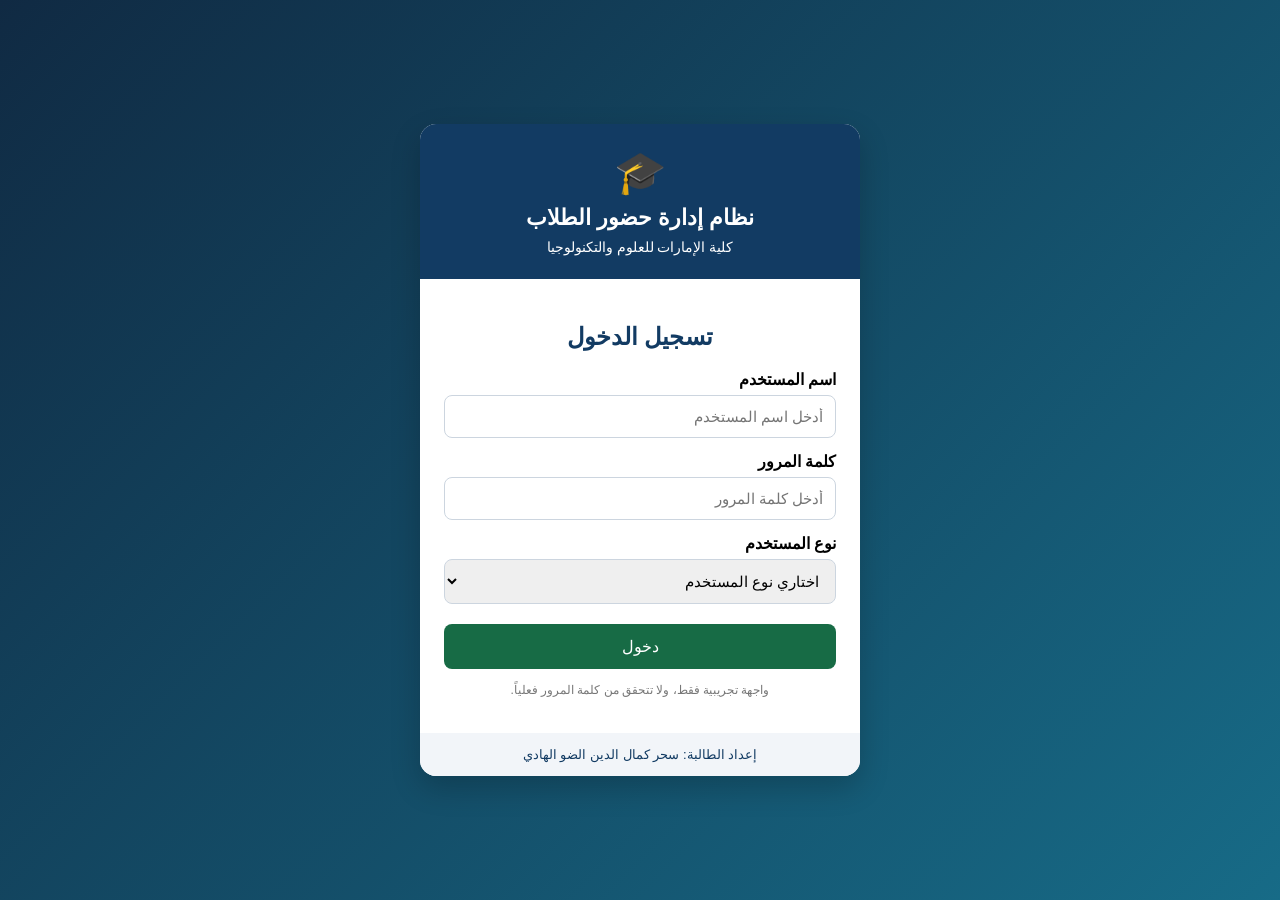
<file: index.html>
<!DOCTYPE html>
<html lang="ar" dir="rtl">
<head>
<meta charset="UTF-8">
<meta name="viewport" content="width=device-width, initial-scale=1.0">
<title>تسجيل الدخول | نظام حضور الطلاب</title>
<style>
*{box-sizing:border-box}body{margin:0;font-family:Arial,sans-serif;background:linear-gradient(135deg,#102a43,#176b87);min-height:100vh;display:grid;place-items:center;padding:20px}
.card{width:100%;max-width:440px;background:#fff;border-radius:16px;overflow:hidden;box-shadow:0 12px 30px #0003}
header{background:#123b63;color:#fff;text-align:center;padding:24px 16px}header .icon{font-size:42px}header h1{font-size:22px;margin:8px 0}header p{margin:0;font-size:14px}
main{padding:24px}h2{text-align:center;color:#123b63}label{display:block;margin:14px 0 6px;font-weight:bold}input,select{width:100%;padding:12px;border:1px solid #ccd5df;border-radius:8px;font-size:15px}button,.btn{display:block;width:100%;border:0;border-radius:8px;padding:13px;margin-top:20px;background:#176b45;color:#fff;font-size:16px;text-align:center;text-decoration:none;cursor:pointer}button:hover,.btn:hover{background:#105236}.note{text-align:center;color:#777;font-size:12px;margin-top:14px}footer{text-align:center;background:#f2f5f9;color:#123b63;padding:14px;font-size:13px}
</style>
</head>
<body>
<div class="card">
<header><div class="icon">🎓</div><h1>نظام إدارة حضور الطلاب</h1><p>كلية الإمارات للعلوم والتكنولوجيا</p></header>
<main>
<h2>تسجيل الدخول</h2>
<form action="attendance.html" method="get">
<label for="username">اسم المستخدم</label><input id="username" name="username" type="text" placeholder="أدخل اسم المستخدم" required>
<label for="password">كلمة المرور</label><input id="password" name="password" type="password" placeholder="أدخل كلمة المرور" required>
<label for="role">نوع المستخدم</label><select id="role" name="role" required><option value="">اختاري نوع المستخدم</option><option>مدير النظام</option><option>طالب</option><option>ليدر الدفعة</option></select>
<button type="submit">دخول</button>
</form>
<p class="note">واجهة تجريبية فقط، ولا تتحقق من كلمة المرور فعلياً.</p>
</main>
<footer>إعداد الطالبة: سحر كمال الدين الضو الهادي</footer>
</div>
</body>
</html>
</file>
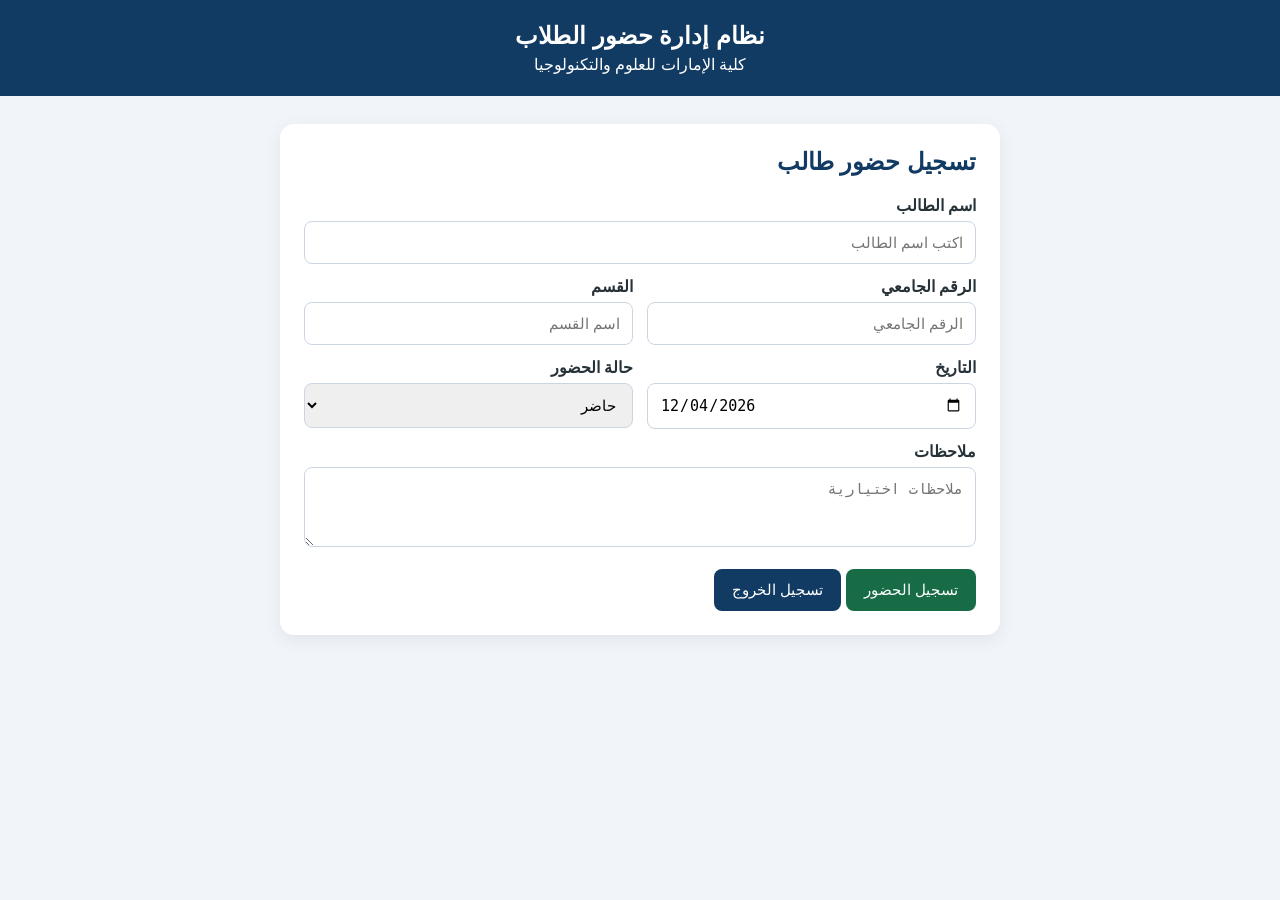
<file: attendance.html>
<!DOCTYPE html>
<html lang="ar" dir="rtl">
<head>
<meta charset="UTF-8">
<meta name="viewport" content="width=device-width, initial-scale=1.0">
<title>تسجيل الحضور | نظام حضور الطلاب</title>
<style>
*{box-sizing:border-box}body{margin:0;font-family:Arial,sans-serif;background:#f1f5f9;color:#263238}header{background:#123b63;color:white;text-align:center;padding:22px 12px}header h1{margin:0 0 5px;font-size:24px}main{width:92%;max-width:720px;margin:28px auto}.card{background:#fff;border-radius:14px;padding:24px;box-shadow:0 5px 18px #00000012}h2{color:#123b63;margin-top:0}label{display:block;margin:13px 0 6px;font-weight:bold}input,select,textarea{width:100%;padding:12px;border:1px solid #cbd5e1;border-radius:8px;font-size:15px}textarea{min-height:80px;resize:vertical}.row{display:grid;grid-template-columns:1fr 1fr;gap:14px}button,.link{display:inline-block;border:0;border-radius:8px;padding:12px 18px;background:#176b45;color:white;text-decoration:none;font-size:15px;cursor:pointer;margin-top:18px}button:hover,.link:hover{background:#105236}.secondary{background:#123b63}.status{padding:12px;background:#eef6f0;border-radius:8px;color:#176b45;margin-top:15px;display:none}@media(max-width:560px){.row{grid-template-columns:1fr}}
</style>
</head>
<body>
<header><h1>نظام إدارة حضور الطلاب</h1><div>كلية الإمارات للعلوم والتكنولوجيا</div></header>
<main><section class="card">
<h2>تسجيل حضور طالب</h2>
<form id="attendanceForm">
<label for="studentName">اسم الطالب</label><input id="studentName" required placeholder="اكتب اسم الطالب">
<div class="row">
<div><label for="studentId">الرقم الجامعي</label><input id="studentId" required placeholder="الرقم الجامعي"></div>
<div><label for="department">القسم</label><input id="department" required placeholder="اسم القسم"></div>
</div>
<div class="row">
<div><label for="date">التاريخ</label><input id="date" type="date" required></div>
<div><label for="status">حالة الحضور</label><select id="status" required><option value="حاضر">حاضر</option><option value="غائب">غائب</option><option value="متأخر">متأخر</option></select></div>
</div>
<label for="notes">ملاحظات</label><textarea id="notes" placeholder="ملاحظات اختيارية"></textarea>
<button type="submit">تسجيل الحضور</button>
<a class="link secondary" href="index.html">تسجيل الخروج</a>
<div id="message" class="status" role="status"></div>
</form>
</section></main>
<script>
document.getElementById('date').value = new Date().toISOString().slice(0,10);
document.getElementById('attendanceForm').addEventListener('submit', function(e){
 e.preventDefault();
 const record = {
  studentName: document.getElementById('studentName').value.trim(),
  studentId: document.getElementById('studentId').value.trim(),
  department: document.getElementById('department').value.trim(),
  date: document.getElementById('date').value,
  status: document.getElementById('status').value,
  notes: document.getElementById('notes').value.trim()
 };
 const records = JSON.parse(localStorage.getItem('attendanceRecords') || '[]');
 records.push(record);
 localStorage.setItem('attendanceRecords', JSON.stringify(records));
 const message = document.getElementById('message');
 message.style.display = 'block';
 message.textContent = 'تم تسجيل الحضور في هذا المتصفح. عدد السجلات المحفوظة: ' + records.length;
 this.reset();
 document.getElementById('date').value = new Date().toISOString().slice(0,10);
});
</script>
</body>
</html>
</file>
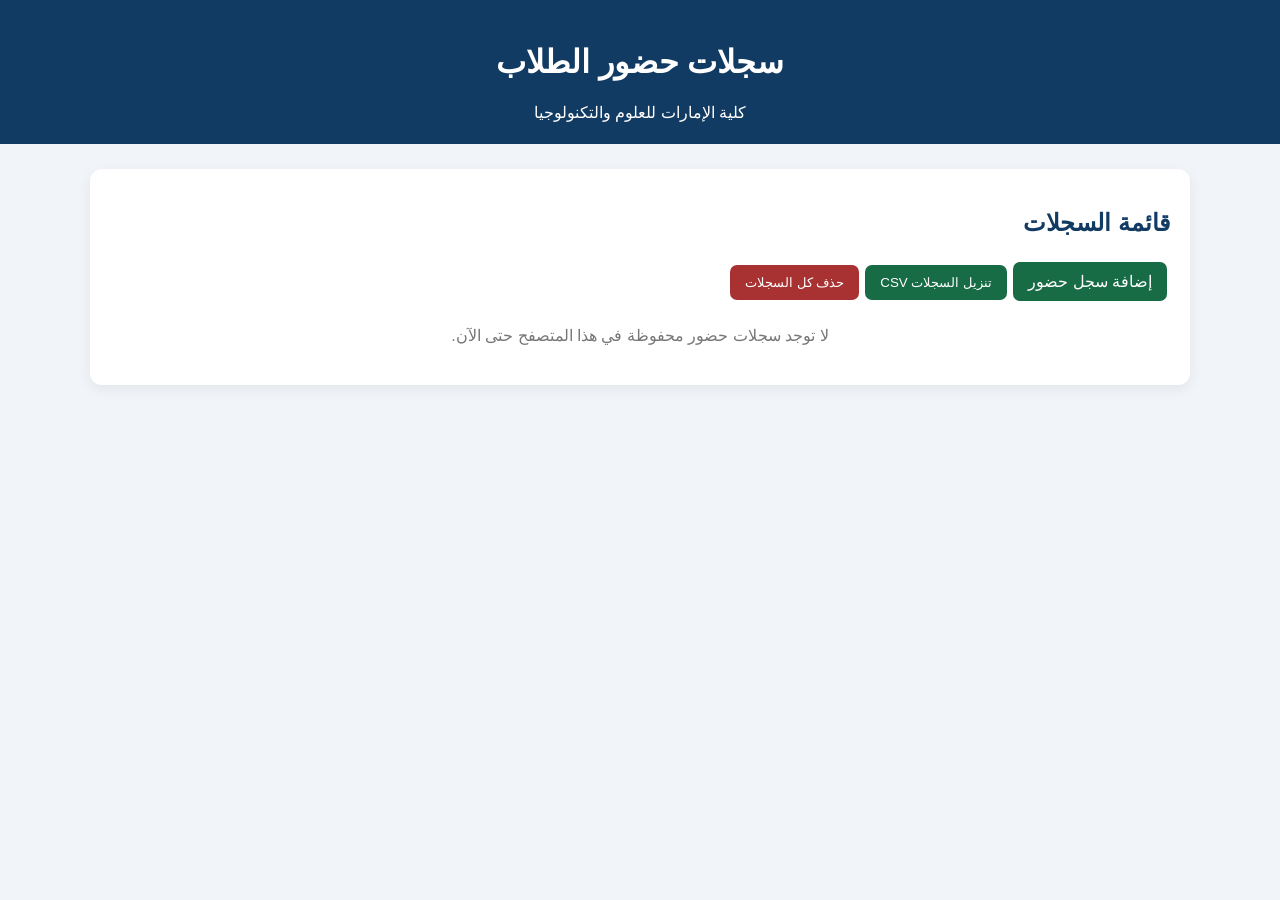
<file: records.html>
<!DOCTYPE html>
<html lang="ar" dir="rtl">
<head>
<meta charset="UTF-8"><meta name="viewport" content="width=device-width, initial-scale=1.0">
<title>سجلات الحضور</title>
<style>
*{box-sizing:border-box}body{margin:0;font-family:Arial,sans-serif;background:#f1f5f9;color:#263238}header{background:#123b63;color:white;text-align:center;padding:22px}main{width:95%;max-width:1100px;margin:25px auto}.card{background:white;border-radius:12px;padding:20px;box-shadow:0 4px 14px #0001;overflow-x:auto}h2{color:#123b63}table{width:100%;border-collapse:collapse;min-width:700px}th,td{padding:11px;border:1px solid #dbe2ea;text-align:right}th{background:#e7eef5;color:#123b63}button,a{display:inline-block;padding:10px 15px;border:0;border-radius:7px;background:#176b45;color:white;text-decoration:none;cursor:pointer;margin:5px 3px}button.delete{background:#a83232}.empty{padding:20px;color:#777;text-align:center}
</style>
</head>
<body><header><h1>سجلات حضور الطلاب</h1><div>كلية الإمارات للعلوم والتكنولوجيا</div></header>
<main><section class="card"><h2>قائمة السجلات</h2>
<a href="attendance.html">إضافة سجل حضور</a><button onclick="downloadCSV()">تنزيل السجلات CSV</button><button class="delete" onclick="clearRecords()">حذف كل السجلات</button>
<div id="tableWrap"></div>
</section></main>
<script>
function getRecords(){return JSON.parse(localStorage.getItem('attendanceRecords')||'[]')}
function render(){
 const records=getRecords(), wrap=document.getElementById('tableWrap');
 if(!records.length){wrap.innerHTML='<div class="empty">لا توجد سجلات حضور محفوظة في هذا المتصفح حتى الآن.</div>';return}
 let html='<table><thead><tr><th>#</th><th>اسم الطالب</th><th>الرقم الجامعي</th><th>القسم</th><th>التاريخ</th><th>الحالة</th><th>ملاحظات</th></tr></thead><tbody>';
 records.forEach((r,i)=>{html+='<tr><td>'+(i+1)+'</td><td>'+esc(r.studentName)+'</td><td>'+esc(r.studentId)+'</td><td>'+esc(r.department)+'</td><td>'+esc(r.date)+'</td><td>'+esc(r.status)+'</td><td>'+esc(r.notes||'—')+'</td></tr>'});
 wrap.innerHTML=html+'</tbody></table>';
}
function esc(v){return String(v??'').replace(/[&<>"']/g,c=>({'&':'&amp;','<':'&lt;','>':'&gt;','"':'&quot;',"'":'&#39;'}[c]))}
function clearRecords(){if(confirm('متأكدة من حذف جميع السجلات؟')){localStorage.removeItem('attendanceRecords');render()}}
function downloadCSV(){
 const rows=getRecords();if(!rows.length){alert('لا توجد سجلات لتنزيلها');return}
 const header=['اسم الطالب','الرقم الجامعي','القسم','التاريخ','حالة الحضور','ملاحظات'];
 const lines=[header,...rows.map(r=>[r.studentName,r.studentId,r.department,r.date,r.status,r.notes||''])].map(row=>row.map(v=>'"'+String(v??'').replace(/"/g,'""')+'"').join(','));
 const blob=new Blob(['\ufeff'+lines.join('\r\n')],{type:'text/csv;charset=utf-8;'});
 const url=URL.createObjectURL(blob),a=document.createElement('a');a.href=url;a.download='attendance-records.csv';a.click();URL.revokeObjectURL(url);
}
render();
</script></body></html>
</file>
